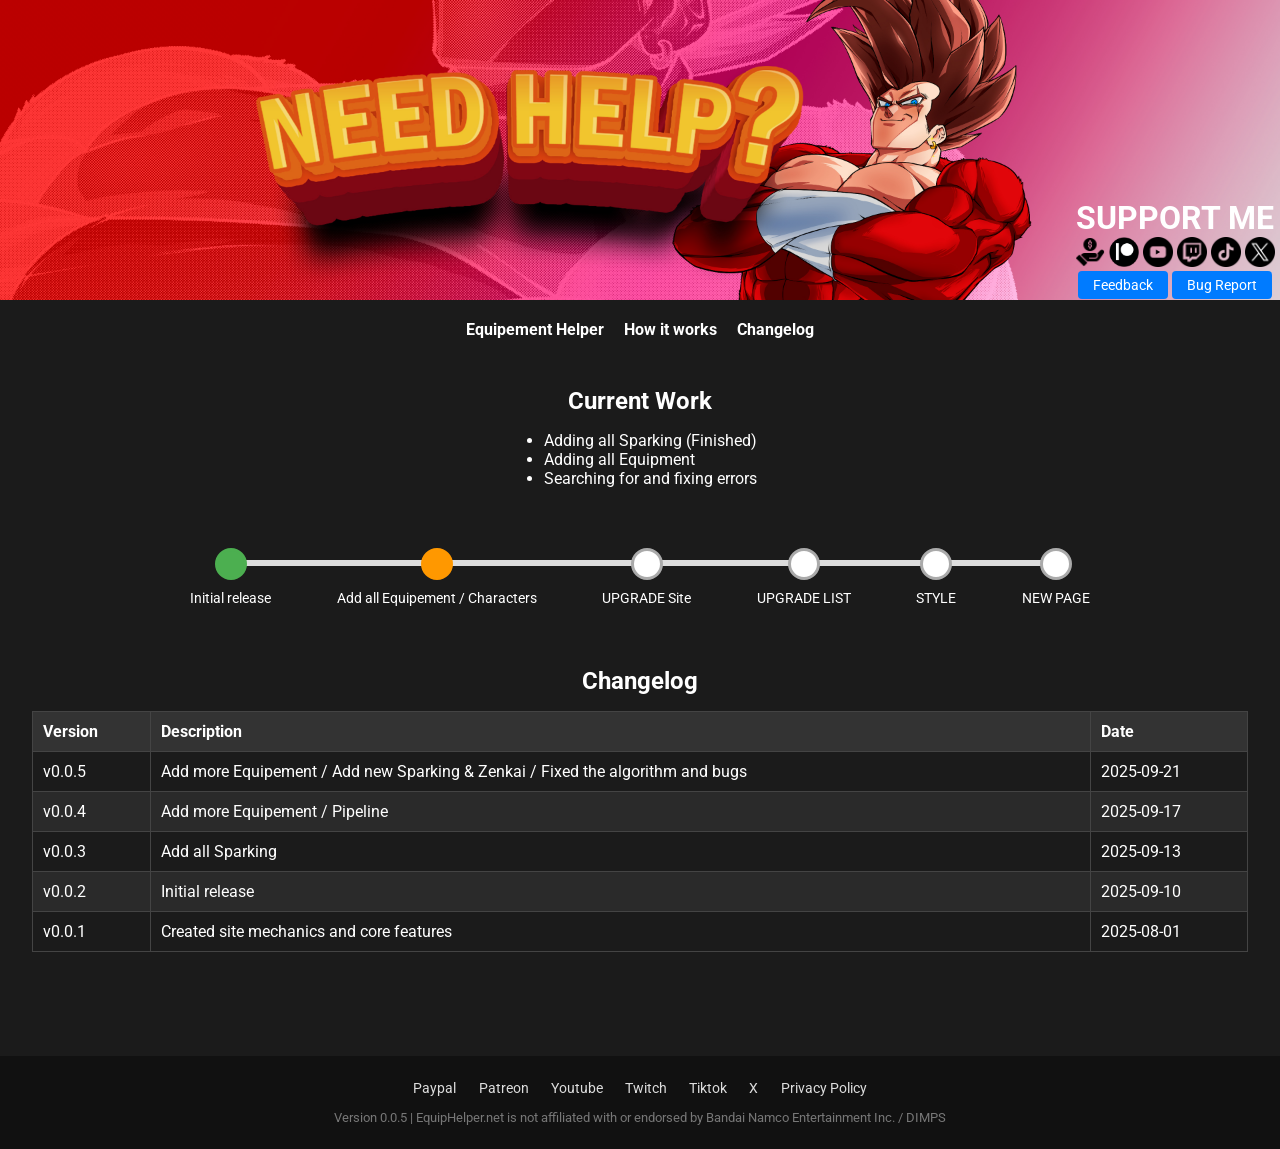
<file: changelog.html>
<!DOCTYPE html>
<html lang="eng">

<head>
  <meta charset="utf-8">
  <meta name="viewport" content="width=device-width,initial-scale=1" />
  <title>EquipHelper – Changelog</title>
  <link href="CSS\changelog.css" rel="stylesheet">
  <link rel="icon" type="image/png" href="Image/Favicon.png">
  <link rel="preconnect" href="https://fonts.googleapis.com">
  <link rel="preconnect" href="https://fonts.gstatic.com" crossorigin>
  <link href="https://fonts.googleapis.com/css2?family=Roboto:ital,wght@0,100..900;1,100..900&display=swap" rel="stylesheet">
</head>

<body>
  <!-- Header -->
  <header>
    <div class="Zone">
      <a href="https://www.youtube.com/@RedForce4">
        <img class="Banner" src="Image\Banner_1.jpg">
      </a>
      <div class="Socials">
        <h1>SUPPORT ME</h1>
        <a href="https://www.paypal.com/donate/?hosted_button_id=UJUAUMEAXF7AY"><img src="Image/Logo/save-money.png" alt="support"></a>
        <a href="https://www.patreon.com/c/RedForce"><img src="Image/Logo/patreon.webp" alt="Patreon"></a>
        <a href="https://www.youtube.com/@RedForce4/videos"><img src="Image/Logo/youtube.png" alt="Youtube"></a>
        <a href="https://www.twitch.tv/redforce4"><img src="Image/Logo/twitch.png" alt="Twitch"></a>
        <a href="https://www.tiktok.com/@redforce_official"><img src="Image/Logo/tiktok.png" alt="Tiktok"></a>
        <a href="https://x.com/RedForc91435797"><img src="Image/Logo/twitter.png" alt="X"></a>
        <div>
            <a href="https://docs.google.com/forms/d/e/1FAIpQLSfmuqHurFpUNnZCJu3dMGF1zXiCtK_-GWT4RrgziVyeoJj7bg/viewform?usp=header" target="_blank" class="form-link">Feedback</a>
            <a href="https://docs.google.com/forms/d/e/1FAIpQLSdoNISL5je5PCh9adkUEYMks7vEmkjCQanlX0VB64Nq0M61yQ/viewform?usp=header" target="_blank" class="form-link">Bug Report</a>
        </div>
      </div>
    </div>

    <!-- Навигация -->
    <nav class="main-nav">
      <a href="index.html">Equipement Helper</a>
      <a href="howto.html">How it works</a>
      <a href="changelog.html">Changelog</a>
    </nav>
  </header>

<!-- Main content -->
<main class="layout">
  <!-- Current work and tasks -->
  <section class="current-work-section">
    <h2>Current Work</h2>
    <ul>
      <li>Adding all Sparking (Finished)</li>
      <li>Adding all Equipment</li>
      <li>Searching for and fixing errors</li>
    </ul>
  </section>

<div class="pipeline">
  <div class="stages">
    <div class="stage completed">
      <div class="dot"></div>
      <div class="label">Initial release</div>
    </div>
    <div class="stage active">
      <div class="dot"></div>
      <div class="label">Add all Equipement / Characters</div>
    </div>
    <div class="stage">
      <div class="dot"></div>
      <div class="label">UPGRADE Site</div>
    </div>
    <div class="stage">
      <div class="dot"></div>
      <div class="label">UPGRADE LIST</div>
    </div>
    <div class="stage">
      <div class="dot"></div>
      <div class="label">STYLE</div>
    </div>
    <div class="stage">
      <div class="dot"></div>
      <div class="label">NEW PAGE</div>
    </div>
  </div>
</div>

  <section class="changelog-section">
    <h2>Changelog</h2>
    <table class="changelog-table">
      <thead>
        <tr>
          <th>Version</th>
          <th>Description</th>
          <th>Date</th>
        </tr>
      </thead>
      <tbody>
        <tr>
          <td>v0.0.5</td>
          <td>Add more Equipement / Add new Sparking & Zenkai / Fixed the algorithm and bugs</td>
          <td>2025-09-21</td>
        </tr>
        <tr>
          <td>v0.0.4</td>
          <td>Add more Equipement / Pipeline</td>
          <td>2025-09-17</td>
        </tr>
        <tr>
          <td>v0.0.3</td>
          <td>Add all Sparking</td>
          <td>2025-09-13</td>
        </tr>
        <tr>
          <td>v0.0.2</td>
          <td>Initial release</td>
          <td>2025-09-10</td>
        </tr>
        <tr>
          <td>v0.0.1</td>
          <td>Created site mechanics and core features</td>
          <td>2025-08-01</td>
        </tr>
      </tbody>
    </table>
  </section>
</main>

  <!-- Footer -->
<footer>
  <div class="footer-container">
    <!-- Links -->
    <div class="footer-links">
      <a href="https://www.paypal.com/donate/?hosted_button_id=UJUAUMEAXF7AY" target="_blank">Paypal</a>
      <a href="https://patreon.com/RedForce" target="_blank">Patreon</a>
      <a href="https://www.youtube.com/@RedForce4/videos" target="_blank">Youtube</a>
      <a href="https://www.twitch.tv/redforce4" target="_blank">Twitch</a>
      <a href="https://www.tiktok.com/@redforce_official" target="_blank">Tiktok</a>
      <a href="https://x.com/RedForc91435797" target="_blank">X</a>
      <a href="privacy.html">Privacy Policy</a>
    </div>

    <!-- Info -->
    <div class="footer-meta">
      <span>Version 0.0.5</span>
      <span> | </span>
      <span>EquipHelper.net is not affiliated with or endorsed by Bandai Namco Entertainment Inc. / DIMPS</span>
    </div>
  </div>
</footer>
</body>

</html>
</file>
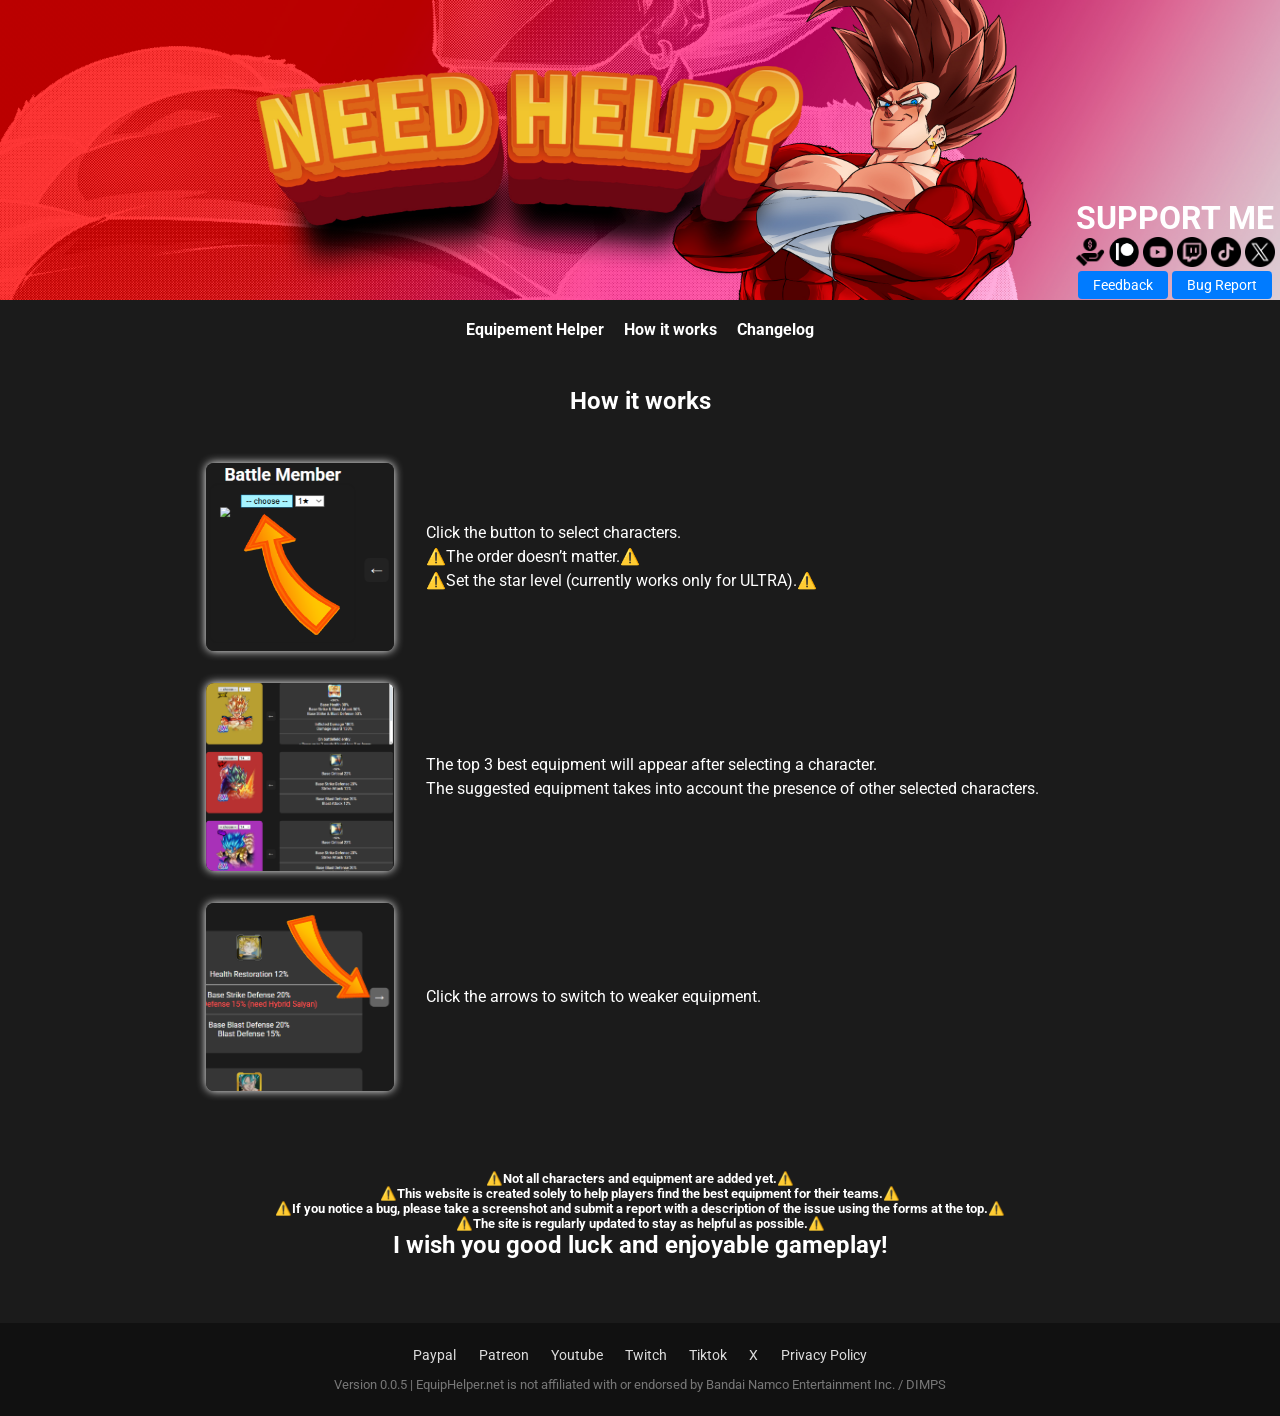
<file: howto.html>
<!DOCTYPE html>
<html lang="eng">

<head>
  <meta charset="utf-8">
  <title>EquipHelper – How It Works</title>
  <link href="CSS\howto.css" rel="stylesheet">
  <link rel="icon" type="image/png" href="Image/Favicon.png">
  <link rel="preconnect" href="https://fonts.googleapis.com">
  <link rel="preconnect" href="https://fonts.gstatic.com" crossorigin>
  <link href="https://fonts.googleapis.com/css2?family=Roboto:ital,wght@0,100..900;1,100..900&display=swap" rel="stylesheet">
</head>

<body>
  <!-- Header -->
  <header>
    <div class="Zone">
      <a href="https://www.youtube.com/@RedForce4">
        <img class="Banner" src="Image\Banner_1.jpg">
      </a>
      <div class="Socials">
        <h1>SUPPORT ME</h1>
        <a href="https://www.paypal.com/donate/?hosted_button_id=UJUAUMEAXF7AY"><img src="Image/Logo/save-money.png" alt="support"></a>
        <a href="https://www.patreon.com/c/RedForce"><img src="Image/Logo/patreon.webp" alt="Patreon"></a>
        <a href="https://www.youtube.com/@RedForce4/videos"><img src="Image/Logo/youtube.png" alt="Youtube"></a>
        <a href="https://www.twitch.tv/redforce4"><img src="Image/Logo/twitch.png" alt="Twitch"></a>
        <a href="https://www.tiktok.com/@redforce_official"><img src="Image/Logo/tiktok.png" alt="Tiktok"></a>
        <a href="https://x.com/RedForc91435797"><img src="Image/Logo/twitter.png" alt="X"></a>
        <div>
            <a href="https://docs.google.com/forms/d/e/1FAIpQLSfmuqHurFpUNnZCJu3dMGF1zXiCtK_-GWT4RrgziVyeoJj7bg/viewform?usp=header" target="_blank" class="form-link">Feedback</a>
            <a href="https://docs.google.com/forms/d/e/1FAIpQLSdoNISL5je5PCh9adkUEYMks7vEmkjCQanlX0VB64Nq0M61yQ/viewform?usp=header" target="_blank" class="form-link">Bug Report</a>
        </div>
      </div>
    </div>

    <!-- Навигация -->
    <nav class="main-nav">
      <a href="index.html">Equipement Helper</a>
      <a href="howto.html">How it works</a>
      <a href="changelog.html">Changelog</a>
    </nav>
  </header>

  <!-- Main content -->
  <main class="layout">
    <section class="howto-section">
      <h2>How it works</h2>
      <table class="howto-table">
        <tbody>
          <tr>
            <td class="howto-image">
              <img src="Tuto\Choose.png" alt="Select team">
            </td>
            <td class="howto-text">
              <p>Click the button to select characters.</p>
              <p>⚠️The order doesn’t matter.⚠️</p>
              <p>⚠️Set the star level (currently works only for ULTRA).⚠️</p>
            </td>
          </tr>
          <tr>
            <td class="howto-image">
              <img src="Tuto\Choosen.png" alt="Choose equipment">
            </td>
            <td class="howto-text">
              <p>The top 3 best equipment will appear after selecting a character.</p>
              <p>The suggested equipment takes into account the presence of other selected characters.</p>
            </td>
          </tr>
          <tr>
            <td class="howto-image">
              <img src="Tuto\Next.png" alt="Review stats">
            </td>
            <td class="howto-text">
              <p>Click the arrows to switch to weaker equipment.</p>
            </td>
          </tr>
          <tr>
            <td class=>
              
            </td>
            <td class="howto-text">
            </td>
          </tr>
        </tbody>
      </table>
      <div>
              <h5>⚠️Not all characters and equipment are added yet.⚠️</h5>
              <h5>⚠️This website is created solely to help players find the best equipment for their teams.⚠️</h5>
              <h5>⚠️If you notice a bug, please take a screenshot and submit a report with a description of the issue using the forms at the top.⚠️</h5>
              <h5>⚠️The site is regularly updated to stay as helpful as possible.⚠️</h5>
              <h1>I wish you good luck and enjoyable gameplay!</h1>
      </div>
    </section>
  </main>

  <!-- Footer -->
  <footer>
  <div class="footer-container">
    <!-- Links -->
    <div class="footer-links">
      <a href="https://www.paypal.com/donate/?hosted_button_id=UJUAUMEAXF7AY" target="_blank">Paypal</a>
      <a href="https://patreon.com/RedForce" target="_blank">Patreon</a>
      <a href="https://www.youtube.com/@RedForce4/videos" target="_blank">Youtube</a>
      <a href="https://www.twitch.tv/redforce4" target="_blank">Twitch</a>
      <a href="https://www.tiktok.com/@redforce_official" target="_blank">Tiktok</a>
      <a href="https://x.com/RedForc91435797" target="_blank">X</a>
      <a href="privacy.html">Privacy Policy</a>
    </div>

    <!-- Info -->
    <div class="footer-meta">
      <span>Version 0.0.5</span>
      <span> | </span>
      <span>EquipHelper.net is not affiliated with or endorsed by Bandai Namco Entertainment Inc. / DIMPS</span>
    </div>
  </div>
</footer>
</body>

</html>
</file>
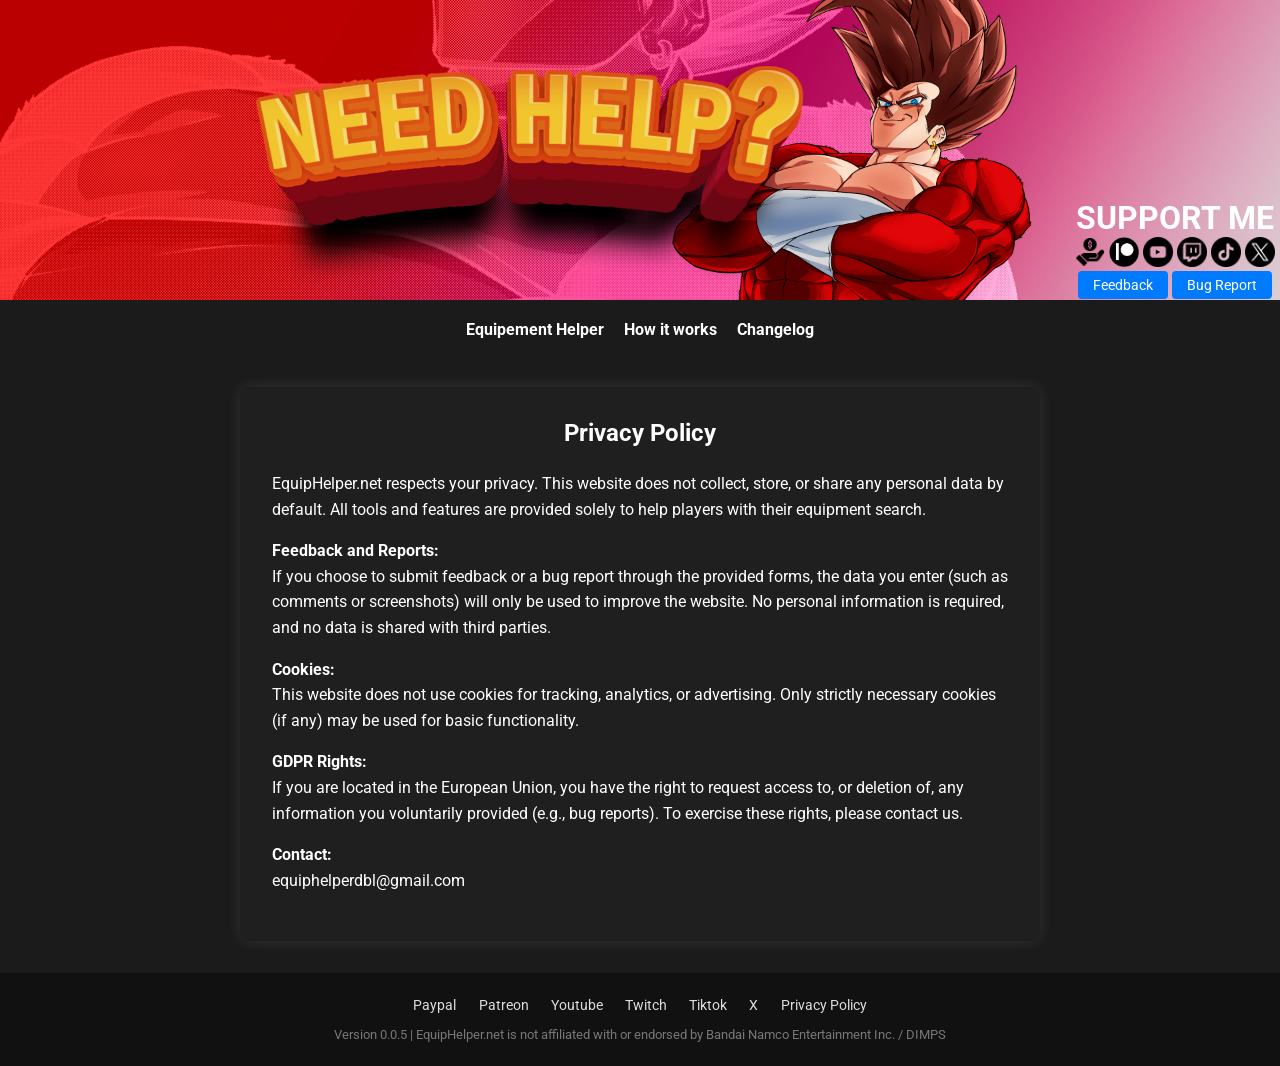
<file: privacy.html>
<!DOCTYPE html>
<html lang="en">

<head>
  <meta charset="utf-8">
  <title>EquipHelper – Privacy Policy</title>
  <link href="CSS/privacy.css" rel="stylesheet">
  <link rel="icon" type="image/png" href="Image/Favicon.png">
  <link rel="preconnect" href="https://fonts.googleapis.com">
  <link rel="preconnect" href="https://fonts.gstatic.com" crossorigin>
  <link href="https://fonts.googleapis.com/css2?family=Roboto:ital,wght@0,100..900;1,100..900&display=swap" rel="stylesheet">
</head>

<body>
  <!-- Header -->
  <header>
    <div class="Zone">
      <a href="https://www.youtube.com/@RedForce4">
        <img class="Banner" src="Image/Banner_1.jpg" alt="Banner">
      </a>
      <div class="Socials">
        <h1>SUPPORT ME</h1>
        <a href="https://www.paypal.com/donate/?hosted_button_id=UJUAUMEAXF7AY"><img src="Image/Logo/save-money.png" alt="Support"></a>
        <a href="https://www.patreon.com/c/RedForce"><img src="Image/Logo/patreon.webp" alt="Patreon"></a>
        <a href="https://www.youtube.com/@RedForce4/videos"><img src="Image/Logo/youtube.png" alt="YouTube"></a>
        <a href="https://www.twitch.tv/redforce4"><img src="Image/Logo/twitch.png" alt="Twitch"></a>
        <a href="https://www.tiktok.com/@redforce_official"><img src="Image/Logo/tiktok.png" alt="TikTok"></a>
        <a href="https://x.com/RedForc91435797"><img src="Image/Logo/twitter.png" alt="X"></a>
        <div>
            <a href="https://docs.google.com/forms/d/e/1FAIpQLSfmuqHurFpUNnZCJu3dMGF1zXiCtK_-GWT4RrgziVyeoJj7bg/viewform?usp=header" target="_blank" class="form-link">Feedback</a>
            <a href="https://docs.google.com/forms/d/e/1FAIpQLSdoNISL5je5PCh9adkUEYMks7vEmkjCQanlX0VB64Nq0M61yQ/viewform?usp=header" target="_blank" class="form-link">Bug Report</a>
        </div>
      </div>
    </div>

    <!-- Navigation -->
    <nav class="main-nav">
      <a href="index.html">Equipement Helper</a>
      <a href="howto.html">How it works</a>
      <a href="changelog.html">Changelog</a>
    </nav>
  </header>

  <!-- Main -->
 <main>
  <div class="privacy-container">
    <h2>Privacy Policy</h2>
    <p>
      EquipHelper.net respects your privacy. This website does not collect, store, or share
      any personal data by default. All tools and features are provided solely to help players
      with their equipment search.
    </p>

    <p>
      <strong>Feedback and Reports:</strong><br>
      If you choose to submit feedback or a bug report through the provided forms, the data you
      enter (such as comments or screenshots) will only be used to improve the website.  
      No personal information is required, and no data is shared with third parties.
    </p>

    <p>
      <strong>Cookies:</strong><br>
      This website does not use cookies for tracking, analytics, or advertising.  
      Only strictly necessary cookies (if any) may be used for basic functionality.
    </p>

    <p>
      <strong>GDPR Rights:</strong><br>
      If you are located in the European Union, you have the right to request access to, or
      deletion of, any information you voluntarily provided (e.g., bug reports).  
      To exercise these rights, please contact us.
    </p>

    <p>
      <strong>Contact:</strong><br>
      equiphelperdbl@gmail.com
    </p>
  </div>
</main>

<footer>
  <div class="footer-container">
    <!-- Links -->
    <div class="footer-links">
      <a href="https://www.paypal.com/donate/?hosted_button_id=UJUAUMEAXF7AY" target="_blank">Paypal</a>
      <a href="https://patreon.com/RedForce" target="_blank">Patreon</a>
      <a href="https://www.youtube.com/@RedForce4/videos" target="_blank">Youtube</a>
      <a href="https://www.twitch.tv/redforce4" target="_blank">Twitch</a>
      <a href="https://www.tiktok.com/@redforce_official" target="_blank">Tiktok</a>
      <a href="https://x.com/RedForc91435797" target="_blank">X</a>
      <a href="privacy.html">Privacy Policy</a>
    </div>

    <!-- Info -->
    <div class="footer-meta">
      <span>Version 0.0.5</span>
      <span> | </span>
      <span>EquipHelper.net is not affiliated with or endorsed by Bandai Namco Entertainment Inc. / DIMPS</span>
    </div>
  </div>
</footer>

</body>
</html>
</file>
<file: CSS/privacy.css>
/* ---------- Общие стили ---------- */
* {
  margin: 0;
  box-sizing: border-box;
}

body {
  background-color: rgb(27, 27, 27);
  font-family: "Roboto", sans-serif;
  color: white;
}

h1, h2 {
  font-weight: bold;
  text-align: center;
}

/* ---------- Header ---------- */
header {
  background-color: rgb(27, 27, 27);
  text-align: center;
  padding-bottom: 1rem;
  position: relative;
}

.Banner {
  width: 100%;
  height: 300px;
  object-fit: cover;
}

.Zone {
  position: relative;
}

.Socials {
  position: absolute;
  right: 5px;
  bottom: 5px;
  align-items: center;
}

.Socials img {
  width: 30px;
  height: 30px;
}

.Socials .form-link {
  display: inline-block;
  padding: 6px 15px;
  background-color: #007bff;
  color: white;
  text-decoration: none;
  border-radius: 4px;
  font-size: 14px;
}

.Socials .form-link:hover {
  background-color: #0056b3;
}

/* ---------- Navigation ---------- */
.main-nav {
  margin-top: 1rem;
  display: flex;
  justify-content: center;
  gap: 20px;
}

.main-nav a {
  color: white;
  text-decoration: none;
  font-weight: bold;
}

.main-nav a:hover {
  text-decoration: underline;
}

/* ---------- Layout ---------- */
.layout {
  padding: 2rem;
}

/* ---------- Privacy Policy ---------- */
.privacy-container {
  max-width: 800px;
  margin: 2rem auto;
  padding: 2rem;
  background-color: #1f1f1f;
  color: white;
  border-radius: 8px;
  box-shadow: 0 0 15px rgba(255, 255, 255, 0.1);
}

.privacy-container h2 {
  text-align: center;
  margin-bottom: 1.5rem;
}

.privacy-container p {
  margin-bottom: 1rem;
  line-height: 1.6;
}
/* ---------- Footer (универсальный) ---------- */
footer {
  background-color: #111;
  padding: 1.5rem 0;
  margin-top: 2rem;
  color: #aaa;
  font-size: 0.9rem;
}

.footer-container {
  max-width: 1000px;
  margin: 0 auto;
  text-align: center;
}

.footer-links {
  margin-bottom: 0.8rem;
}

.footer-links a {
  margin: 0 0.6rem;
  color: #ddd;
  text-decoration: none;
  transition: color 0.2s;
}

.footer-links a:hover {
  color: #fff;
}

.footer-meta {
  font-size: 0.8rem;
  color: #777;
}
</file>
